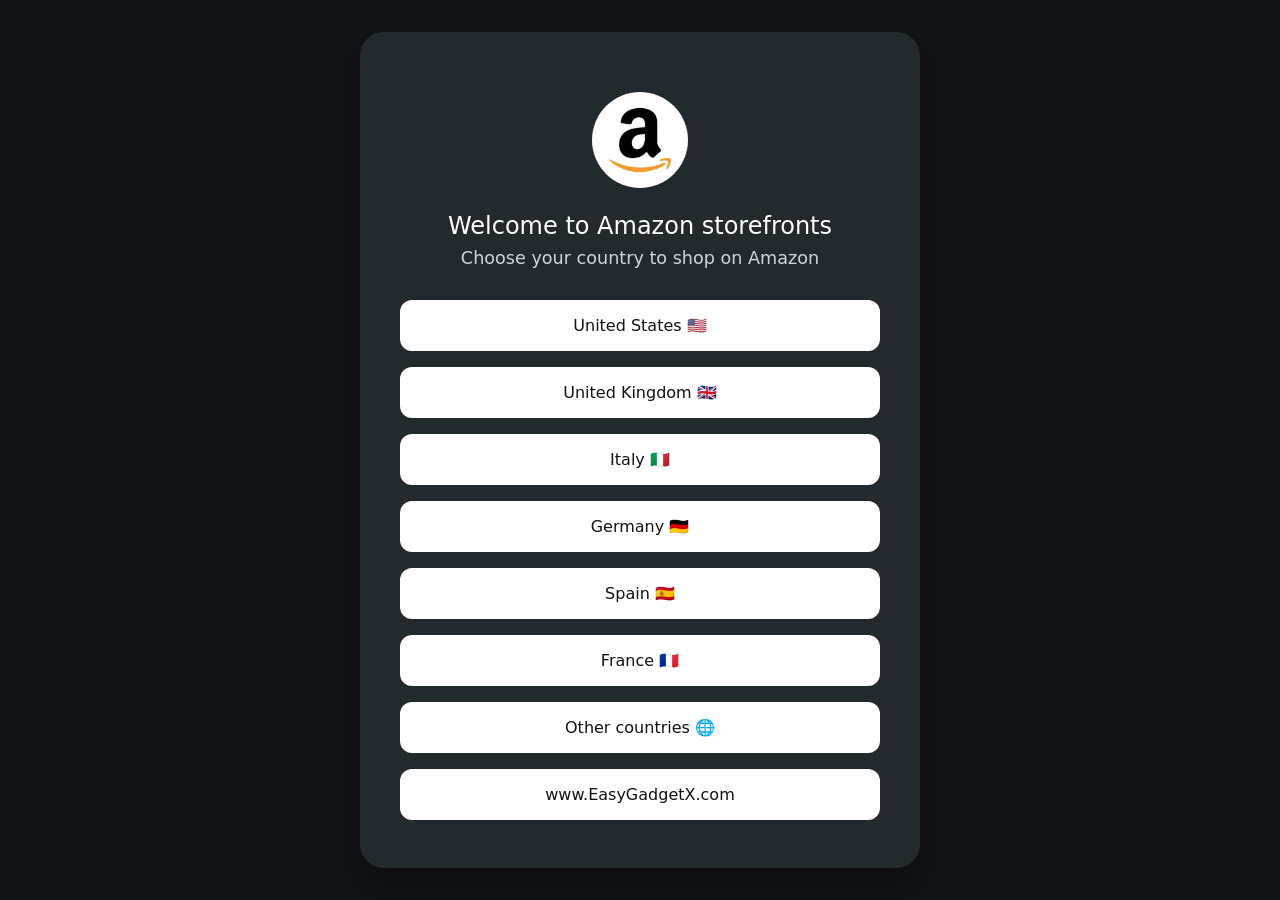
<file: index.html>
<!DOCTYPE html>
<html lang="en">
<head>
  <meta charset="UTF-8">
  <meta name="viewport" content="width=device-width, initial-scale=1.0">
  <title>Amazon Shop Page</title>
  <link rel="stylesheet" href="style.css"> 
  <!-- Google tag (gtag.js) -->
<script async src="https://www.googletagmanager.com/gtag/js?id=G-GZXTMMKDT4"></script>
<script>
  window.dataLayer = window.dataLayer || [];
  function gtag(){dataLayer.push(arguments);}
  gtag('js', new Date());

  gtag('config', 'G-GZXTMMKDT4');
</script>
</head>
<body>
<!-- App Wrapper Start -->
  <div class="app-container">
    
    <!-- Profile Image (Amazon Logo Placeholder) -->
    <img src="logo.webp" alt="Amazon Logo" class="profile-img">
    
    <h1>Welcome to Amazon storefronts</h1>
    <p class="subtitle">Choose your country to shop on Amazon</p>
    
    <!-- Links -->
    <main class="links-container">
    <a href="https://sarahjfinds.online" target="_blank" rel="noopener noreferrer" class="link-btn">United States 🇺🇸</a>
    <a href="https://sarahjfinds.online/uk" target="_blank" rel="noopener noreferrer" class="link-btn">United Kingdom 🇬🇧</a>
    <a href="https://linktr.ee/cortneylopezit" target="_blank" rel="noopener noreferrer" class="link-btn">Italy 🇮🇹</a>
    <a href="https://www.EasyGadgetX.com" target="_blank" rel="noopener noreferrer" class="link-btn">Germany 🇩🇪</a>
    <a href="https://linktr.ee/thehazelsmithes" target="_blank" rel="noopener noreferrer" class="link-btn">Spain 🇪🇸</a>
    <a href="https://linktr.ee/cecileramosfr" rel="noopener noreferrer" class="link-btn">France 🇫🇷</a>
    <a href="https://www.EasyGadgetX.com" target="_blank" rel="noopener noreferrer" class="link-btn">Other countries 🌐</a>
    <a href="https://www.EasyGadgetX.com" target="_blank" rel="noopener noreferrer" class="link-btn">www.EasyGadgetX.com</a>
  </main>

  </div>
  <!-- App Wrapper End -->

</body>
</html>
</file>
<file: style.css>
* {
  margin: 0;
  padding: 0;
  box-sizing: border-box;
}

/* Mobile First Base */
body {
  background-color: #232a2e; /* Mobile में यही कलर background रहेगा */
  color: #ffffff;
  font-family: system-ui, -apple-system, sans-serif;
  display: flex;
  flex-direction: column;
  align-items: center;
  min-height: 100vh;
  text-align: center;
}

/* ये wrapper HTML में add कर लेना */
.app-container {
  width: 100%;
  padding: 2rem 1rem;
  display: flex;
  flex-direction: column;
  align-items: center;
}

.profile-img {
  aspect-ratio: 1;
  width: 7.5rem;
  border-radius: 50%;
  object-fit: contain;
  padding: 0.75rem; 
  margin-bottom: 0.7rem;
  pointer-events: none;
}

h1 {
  font-size: clamp(1.4rem, 4vw, 1.5rem);
  font-weight: 500;
  margin-bottom: 0.5rem;
}

.subtitle {
  color: #d0d5dd;
  font-size: clamp(1rem, 2.5vw, 1.1rem);
  margin-bottom: 2rem;
}

.links-container {
  width: 100%;
  max-width: 30rem;
  display: flex;
  flex-direction: column;
  gap: 1rem;
}

.link-btn {
  background-color: #ffffff;
  color: #121212;
  text-decoration: none;
  padding: 1rem;
  border-radius: 0.75rem; 
  font-weight: 500;
  font-size: 1rem;
  transition: transform 0.2s ease;
  width: 100%;
}

.link-btn:hover {
  transform: scale(1.015);
  background-color: #f8f9fa;
}

/* Desktop View (576px / 36rem & above) */
@media (min-width: 36rem) {
  body {
    background-color: #121517; /* Outer background डार्क हो जाएगा */
    justify-content: center; /* Card को screen के center में लाने के लिए */
  }

  .app-container {
    max-width: 35rem;
    background-color: #232a2e; /* Original background अब Card का कलर बन जाएगा */
    border-radius: 1.5rem;
    box-shadow: 0 1rem 2.5rem rgba(0, 0, 0, 0.4); /* हल्की सी depth */
    padding: 3rem 2rem;
    margin: 2rem; /* Card के बाहर थोड़ा breathing space */
  }
}
</file>
